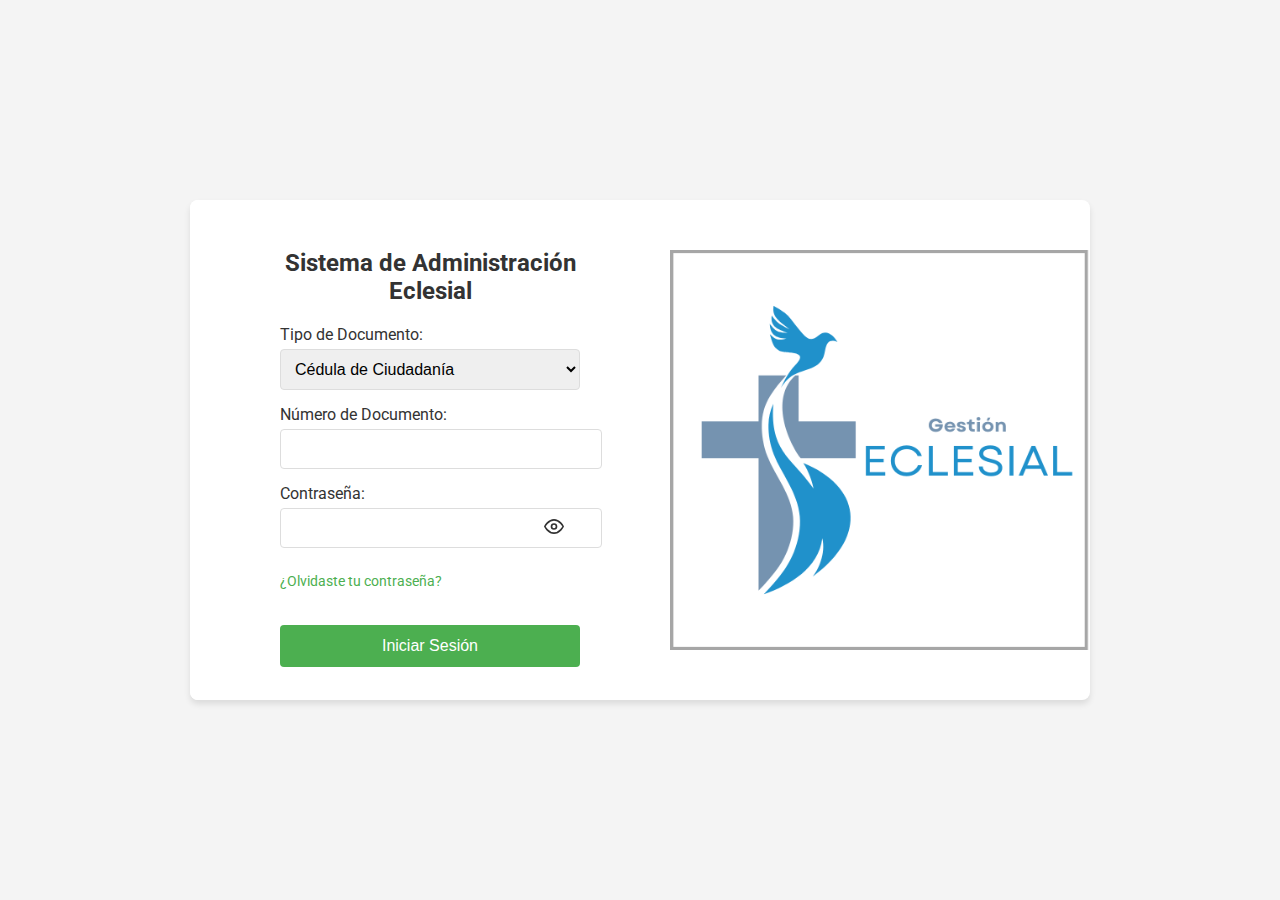
<file: index.html>
<!DOCTYPE html>
<html lang="es">
<head>
    <meta charset="UTF-8">
    <meta name="viewport" content="width=device-width, initial-scale=1.0">
    <title>Inicio de Sesión - GESTIÓN ECLESIAL</title>
    <link rel="stylesheet" href="styles.css">
    <link rel="preconnect" href="https://fonts.googleapis.com">
    <link rel="preconnect" href="https://fonts.gstatic.com" crossorigin>
    <link href="https://fonts.googleapis.com/css2?family=Roboto:wght@300;400;700&display=swap" rel="stylesheet">
</head>
<body>
    <main class="login-container">
        <section class="login-form-container">
            <h1>Sistema de Administración<br>Eclesial</h1>
            <form id="login-form" class="login-form">
                <div class="form-group">
                    <label for="document-type">Tipo de Documento:</label>
                    <select id="document-type" name="document-type" required>
                        <option value="">Seleccione un tipo</option>
                        <option value="cc" selected>Cédula de Ciudadanía</option>
                        <option value="ce">Cédula de Extranjería</option>
                        <option value="pa">Pasaporte</option>
                        <option value="pep">Permiso Especial de Permanencia (PEP)</option>
                    </select>
                </div>
                <div class="form-group">
                    <label for="document-number">Número de Documento:</label>
                    <input type="text" id="document-number" name="document-number" required>
                </div>
                <div class="form-group">
                    <label for="password">Contraseña:</label>
                    <div class="password-input-container">
                        <input type="password" id="password" name="password" required>
                        <button type="button" id="toggle-password" aria-label="Mostrar contraseña">
                            <svg xmlns="http://www.w3.org/2000/svg" viewBox="0 0 24 24" fill="none" stroke="currentColor" stroke-width="2" stroke-linecap="round" stroke-linejoin="round" class="feather feather-eye"><path d="M1 12s4-8 11-8 11 8 11 8-4 8-11 8-11-8-11-8z"></path><circle cx="12" cy="12" r="3"></circle></svg>
                        </button>
                    </div>
                </div>
                <div class="form-group">
                    <a href="#" class="forgot-password">¿Olvidaste tu contraseña?</a>
                </div>
                <button type="submit" class="login-button">Iniciar Sesión</button>
                <p id="error-message" class="error-message" aria-live="polite"></p>
            </form>
        </section>
        <section class="image-container">
            <img src="Logo_(Horizontal).png" alt="Imagen de la iglesia" class="image-content" />
        </section>
    </main>
    <script src="login.js"></script>
</body>
</html>
</file>
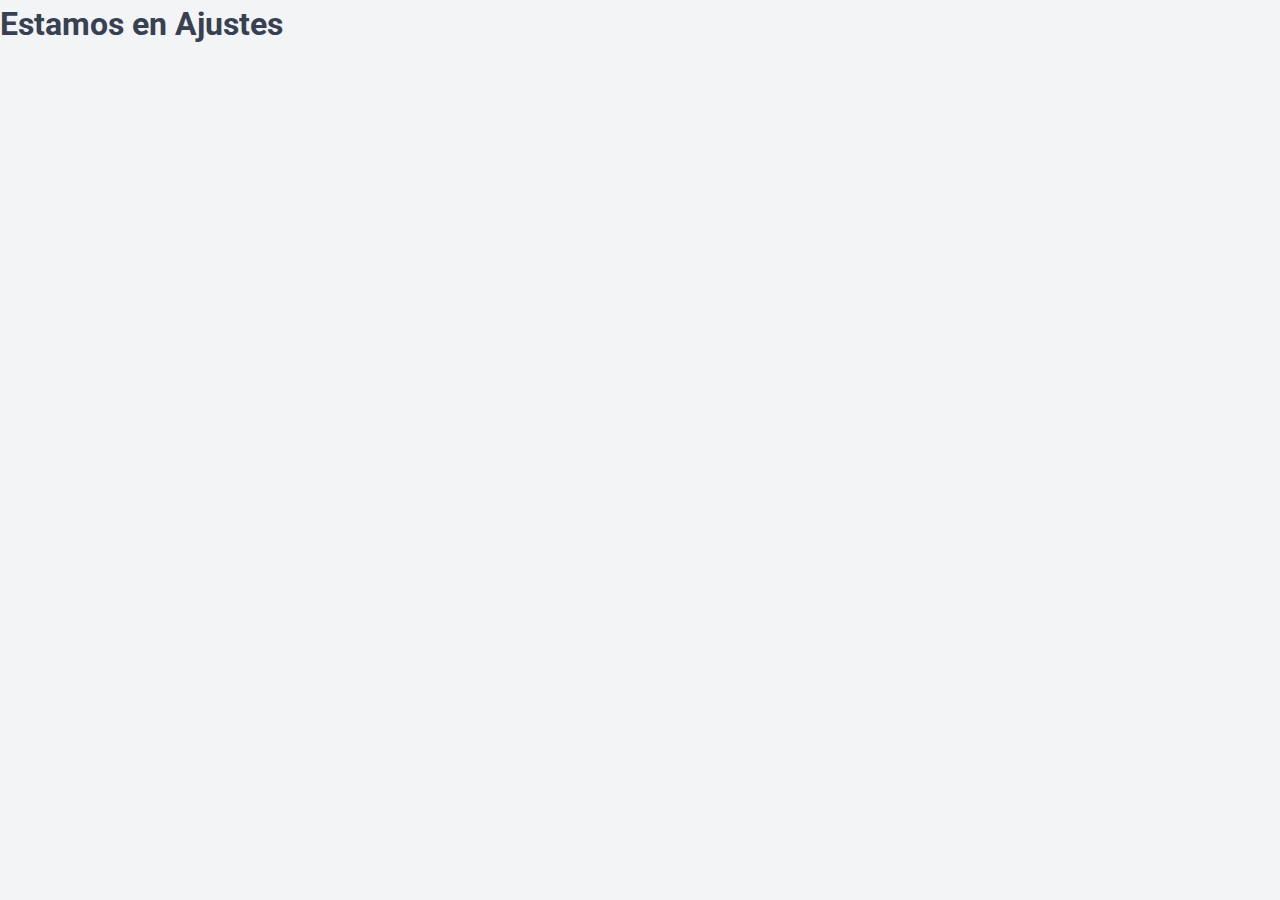
<file: ajustes.html>
<!DOCTYPE html>
<html lang="es">
<head>
    <meta charset="UTF-8">
    <meta name="viewport" content="width=device-width, initial-scale=1.0">
    <title>Ajustes - GESTIÓN ECLESIAL</title>
    <link href="https://fonts.googleapis.com/css2?family=Roboto:wght@300;400;500;700&display=swap" rel="stylesheet">
    <link rel="stylesheet" href="Inicio_Styles.css">
</head>
<body>
    <h1>Estamos en Ajustes</h1>
</body>
</file>
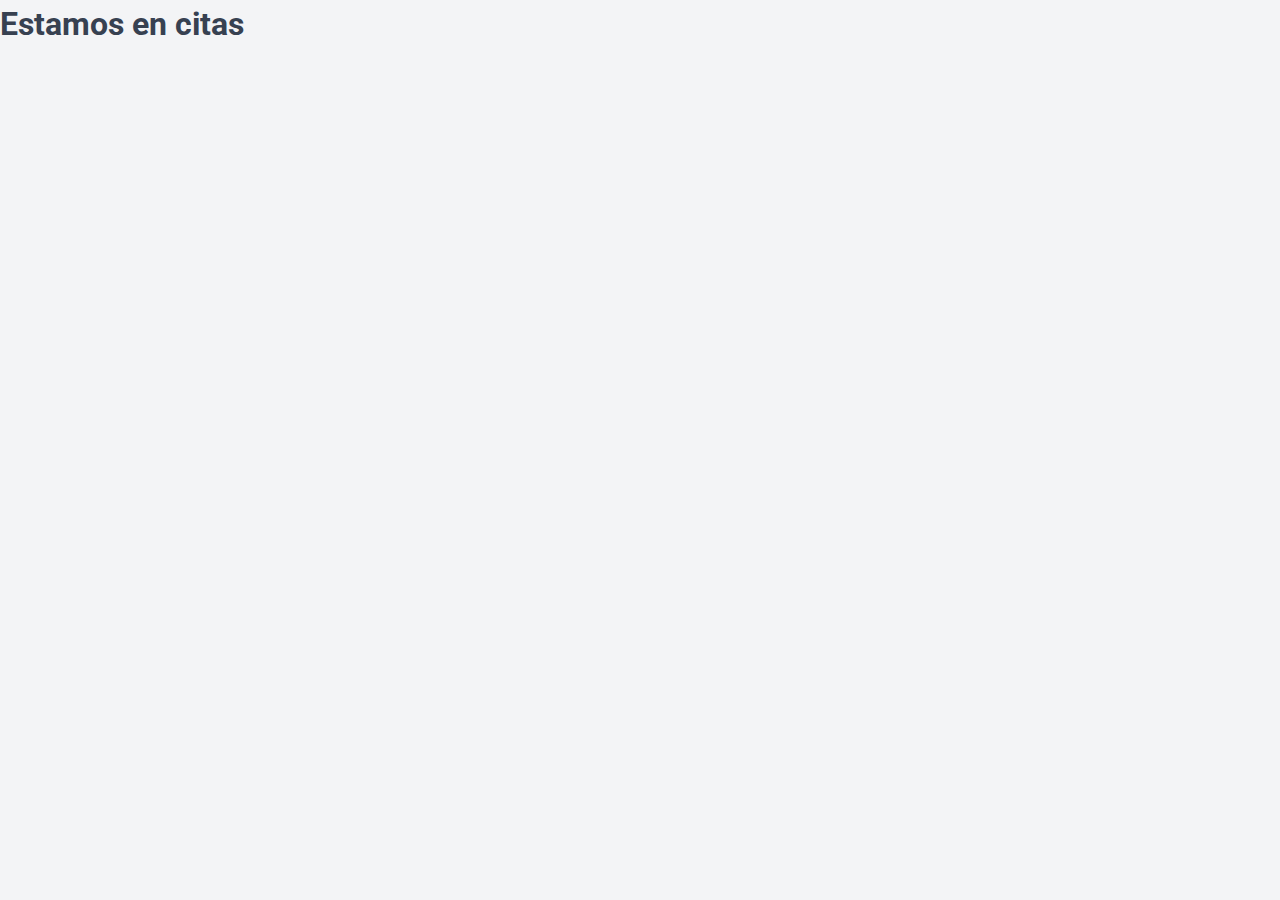
<file: citas.html>
<!DOCTYPE html>
<html lang="es">
<head>
    <meta charset="UTF-8">
    <meta name="viewport" content="width=device-width, initial-scale=1.0">
    <title>Citas - GESTIÓN ECLESIAL</title>
    <link href="https://fonts.googleapis.com/css2?family=Roboto:wght@300;400;500;700&display=swap" rel="stylesheet">
    <link rel="stylesheet" href="Inicio_Styles.css">
</head>
<body>
    <h1>Estamos en citas</h1>
</body>
</file>
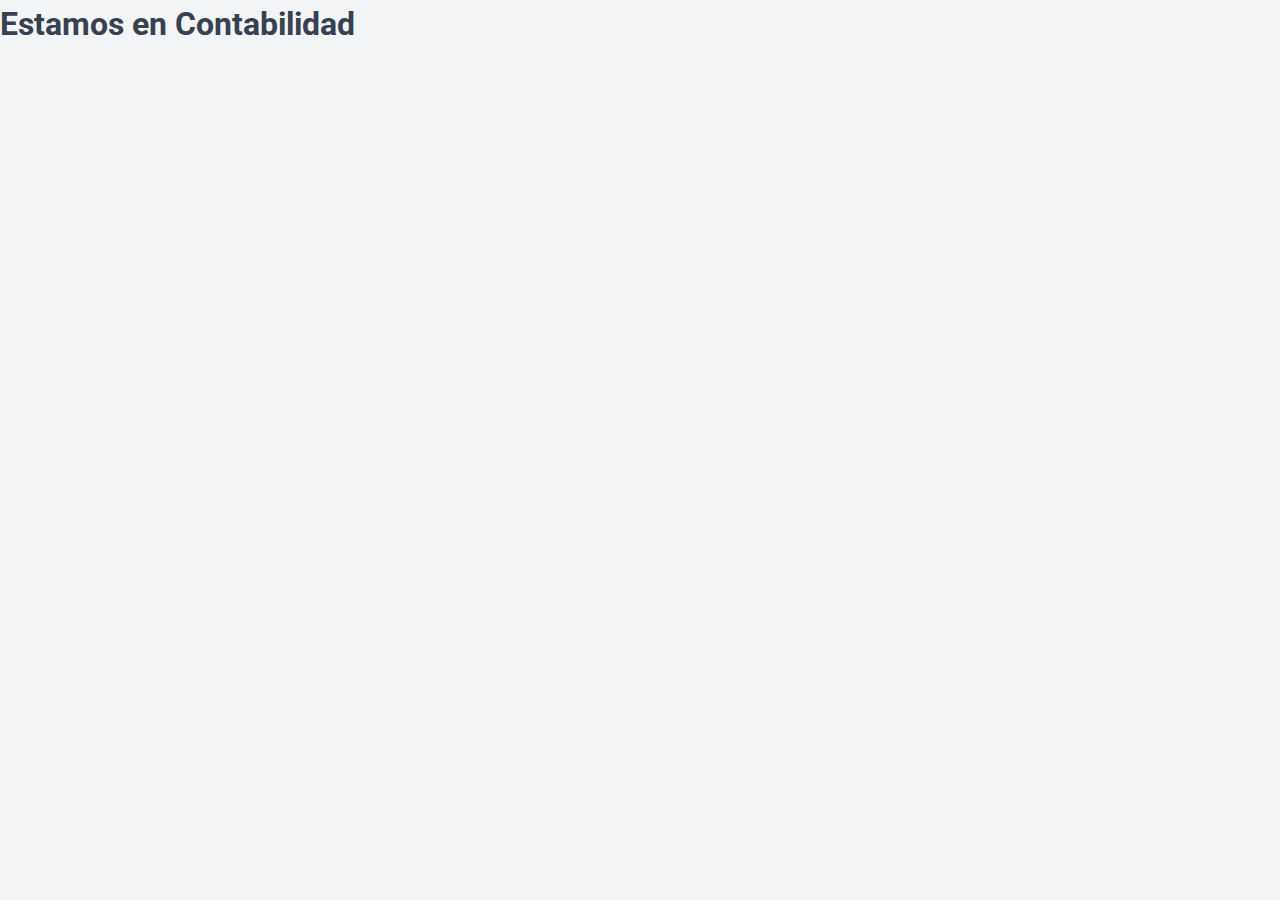
<file: contabilidad.html>
<!DOCTYPE html>
<html lang="es">
<head>
    <meta charset="UTF-8">
    <meta name="viewport" content="width=device-width, initial-scale=1.0">
    <title>Contabilidad - GESTIÓN ECLESIAL</title>
    <link href="https://fonts.googleapis.com/css2?family=Roboto:wght@300;400;500;700&display=swap" rel="stylesheet">
    <link rel="stylesheet" href="Inicio_Styles.css">
</head>
<body>
    <h1>Estamos en Contabilidad</h1>
</body>
</file>
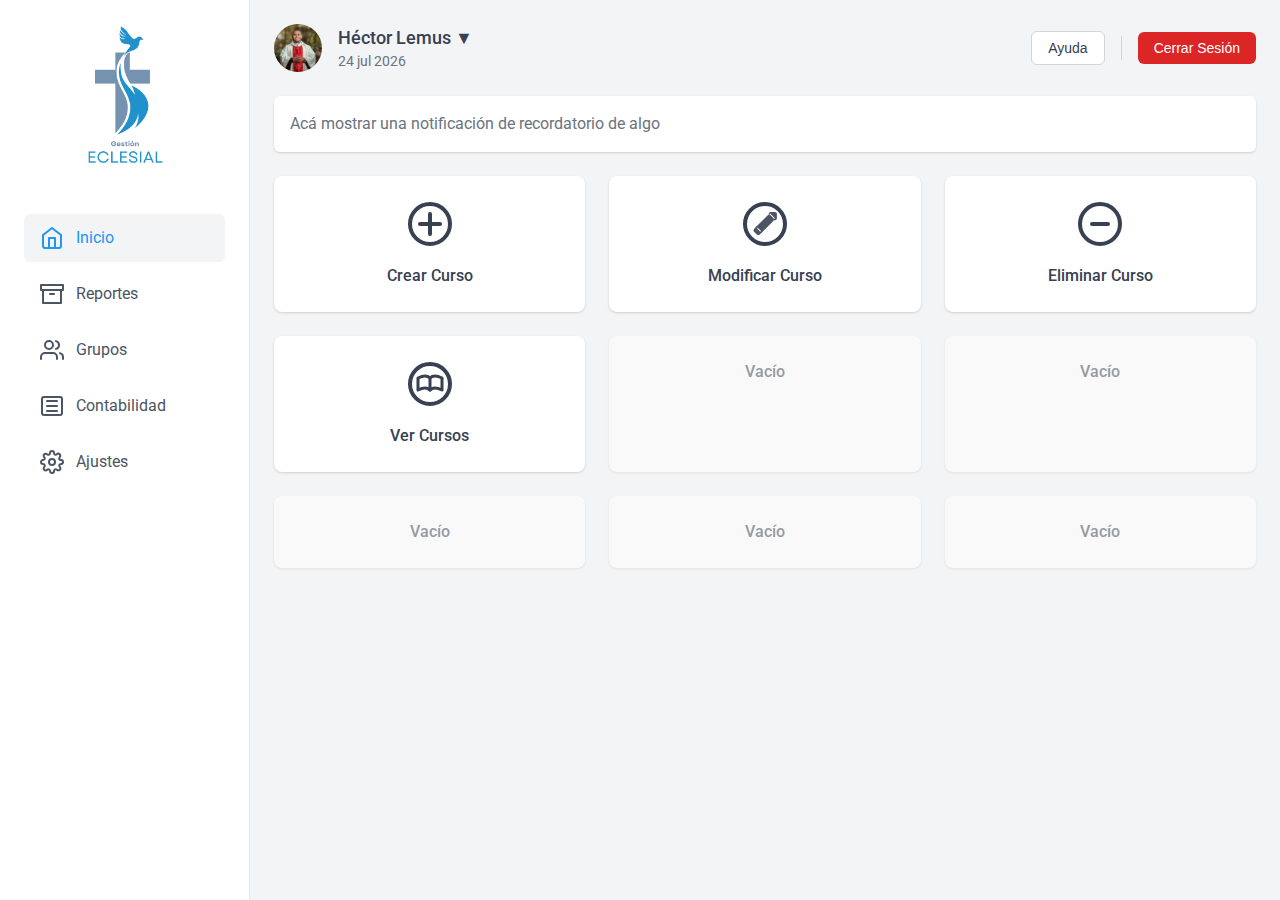
<file: cursos.html>
<!DOCTYPE html>
<html lang="es">
<head>
    <meta charset="UTF-8">
    <meta name="viewport" content="width=device-width, initial-scale=1.0">
    <title>Inicio - GESTIÓN ECLESIAL</title>
    <link href="https://fonts.googleapis.com/css2?family=Roboto:wght@300;400;500;700&display=swap" rel="stylesheet">
    <link rel="stylesheet" href="Inicio_Styles.css">
</head>
<body>
    <div class="container">
        <aside class="sidebar">
            <div class="logo-container">
                <img src="Logo_(Vertical).png" alt="Eclesial Logo" class="logo">
            </div>
            
            <nav class="nav-menu">
                <a href="#" class="nav-item active">
                    <svg class="nav-icon" viewBox="0 0 24 24">
                        <path d="M3 9l9-7 9 7v11a2 2 0 0 1-2 2H5a2 2 0 0 1-2-2z"></path>
                        <polyline points="9 22 9 12 15 12 15 22"></polyline>
                    </svg>
                    Inicio
                </a>
                <a href="#" class="nav-item">
                    <svg class="nav-icon" viewBox="0 0 24 24">
                        <path d="M21 8v13H3V8"></path>
                        <path d="M1 3h22v5H1z"></path>
                        <path d="M10 12h4"></path>
                    </svg>
                    Reportes
                </a>
                <a href="#" class="nav-item">
                    <svg class="nav-icon" viewBox="0 0 24 24">
                        <path d="M17 21v-2a4 4 0 0 0-4-4H5a4 4 0 0 0-4 4v2"></path>
                        <circle cx="9" cy="7" r="4"></circle>
                        <path d="M23 21v-2a4 4 0 0 0-3-3.87"></path>
                        <path d="M16 3.13a4 4 0 0 1 0 7.75"></path>
                    </svg>
                    Grupos
                </a>
                <a href="#" class="nav-item">
                    <svg class="nav-icon" viewBox="0 0 24 24">
                        <rect x="2" y="3" width="20" height="18" rx="2"></rect>
                        <line x1="7" y1="7" x2="17" y2="7"></line>
                        <line x1="7" y1="12" x2="17" y2="12"></line>
                        <line x1="7" y1="17" x2="17" y2="17"></line>
                    </svg>
                    Contabilidad
                </a>
                <a href="#" class="nav-item">
                    <svg class="nav-icon" viewBox="0 0 24 24">
                        <circle cx="12" cy="12" r="3"></circle>
                        <path d="M19.4 15a1.65 1.65 0 0 0 .33 1.82l.06.06a2 2 0 0 1 0 2.83 2 2 0 0 1-2.83 0l-.06-.06a1.65 1.65 0 0 0-1.82-.33 1.65 1.65 0 0 0-1 1.51V21a2 2 0 0 1-2 2 2 2 0 0 1-2-2v-.09A1.65 1.65 0 0 0 9 19.4a1.65 1.65 0 0 0-1.82.33l-.06.06a2 2 0 0 1-2.83 0 2 2 0 0 1 0-2.83l.06-.06a1.65 1.65 0 0 0 .33-1.82 1.65 1.65 0 0 0-1.51-1H3a2 2 0 0 1-2-2 2 2 0 0 1 2-2h.09A1.65 1.65 0 0 0 4.6 9a1.65 1.65 0 0 0-.33-1.82l-.06-.06a2 2 0 0 1 0-2.83 2 2 0 0 1 2.83 0l.06.06a1.65 1.65 0 0 0 1.82.33H9a1.65 1.65 0 0 0 1-1.51V3a2 2 0 0 1 2-2 2 2 0 0 1 2 2v.09a1.65 1.65 0 0 0 1 1.51 1.65 1.65 0 0 0 1.82-.33l.06-.06a2 2 0 0 1 2.83 0 2 2 0 0 1 0 2.83l-.06.06a1.65 1.65 0 0 0-.33 1.82V9a1.65 1.65 0 0 0 1.51 1H21a2 2 0 0 1 2 2 2 2 0 0 1-2 2h-.09a1.65 1.65 0 0 0-1.51 1z"></path>
                    </svg>
                    Ajustes
                </a>
            </nav>
        </aside>

        <main class="main-content">
            <header class="top-bar">
                <div class="user-info">
                    <img src="sacerdote.jpg" alt="Héctor Lemus" class="user-avatar">
                    <div class="user-details">
                        <h2 class="user-name">Héctor Lemus ▼</h2>
                        <p class="current-date" id="currentDate"></p>
                    </div>
                </div>
                <div class="header-actions">
                    <button class="btn btn-help">Ayuda</button>
                    <div class="divider"></div>
                    <button class="btn btn-logout">Cerrar Sesión</button>
                </div>
            </header>

            <div class="notification-bar">
                Acá mostrar una notificación de recordatorio de algo
            </div>

            <div class="dashboard-grid">
                <div class="dashboard-card">
                    <div class="card-icon">
                        <svg viewBox="0 0 24 24" xmlns="http://www.w3.org/2000/svg">
                            <circle cx="12" cy="12" r="10" fill="none" stroke="currentColor" stroke-width="2"></circle>
                            <line x1="12" y1="7" x2="12" y2="17" stroke="currentColor" stroke-width="2"></line>
                            <line x1="7" y1="12" x2="17" y2="12" stroke="currentColor" stroke-width="2"></line>
                        </svg>
                    </div>
                    <h3>Crear Curso</h3>                    
                </div>
                <div class="dashboard-card">
                    <div class="card-icon">
                        <svg viewBox="0 0 24 24" xmlns="http://www.w3.org/2000/svg">
                            <!-- Círculo exterior -->
                            <circle cx="12" cy="12" r="10" fill="none" stroke="currentColor" stroke-width="2"></circle>
                            <!-- Cuerpo del lápiz (delgado y diagonal) -->
                            <rect x="10" y="6" width="2" height="8" transform="rotate(45, 9, 12)" fill="currentColor"></rect>
                            <!-- Punta del lápiz -->
                            <polygon points="10.5,6.5 13.5,6.5 12,5" transform="rotate(45, 12, 12)" fill="currentColor"></polygon>
                            <!-- Línea divisoria entre la punta y el cuerpo -->
                            <line x1="10" y1="6" x2="13" y2="6" transform="rotate(45, 11, 12)" stroke="white" stroke-width="0.5"></line>
                            <!-- Borrador -->
                            <rect x="10" y="14" width="2" height="1.5" transform="rotate(45, 9, 12)" fill="lightgray"></rect>
                            <!-- Detalle del borrador -->
                            <line x1="10" y1="14" x2="12" y2="14" transform="rotate(45, 9, 12)" stroke="white" stroke-width="0.5"></line>
                        </svg>
                    </div>
                    <h3>Modificar Curso</h3>
                                                       
                </div>
                <div class="dashboard-card">
                    <div class="card-icon">
                        <svg viewBox="0 0 24 24" xmlns="http://www.w3.org/2000/svg">
                            <circle cx="12" cy="12" r="10" fill="none" stroke="currentColor" stroke-width="2"></circle>
                            <line x1="8" y1="12" x2="16" y2="12" stroke="currentColor" stroke-width="2"></line>
                        </svg>
                    </div>
                    <h3>Eliminar Curso</h3>                    
                </div>
                <div class="dashboard-card">
                    <div class="card-icon">
                        <svg viewBox="0 0 24 24" xmlns="http://www.w3.org/2000/svg">
                            <circle cx="12" cy="12" r="10" fill="none" stroke="currentColor" stroke-width="2"></circle>
                            <path d="M6 9 Q10 7, 12 9 Q14 7, 18 9 L18 15 Q14 13, 12 15 Q10 13, 6 15 Z" fill="none" stroke="currentColor" stroke-width="1.5"></path>
                            <line x1="12" y1="9" x2="12" y2="15" stroke="currentColor" stroke-width="1.5"></line>
                        </svg>
                    </div>
                    <h3>Ver Cursos</h3>                    
                </div>
                <div class="dashboard-card disabled">
                    <h3>Vacío</h3>
                </div>
                <div class="dashboard-card disabled">
                    <h3>Vacío</h3>
                </div>
                <div class="dashboard-card disabled">
                    <h3>Vacío</h3>
                </div>
                <div class="dashboard-card disabled">
                    <h3>Vacío</h3>
                </div>
                <div class="dashboard-card disabled">
                    <h3>Vacío</h3>
                </div>
            </div>
        </main>
    </div>

    <script src="Inicio_sc.js"></script>
</body>
</html>
</file>
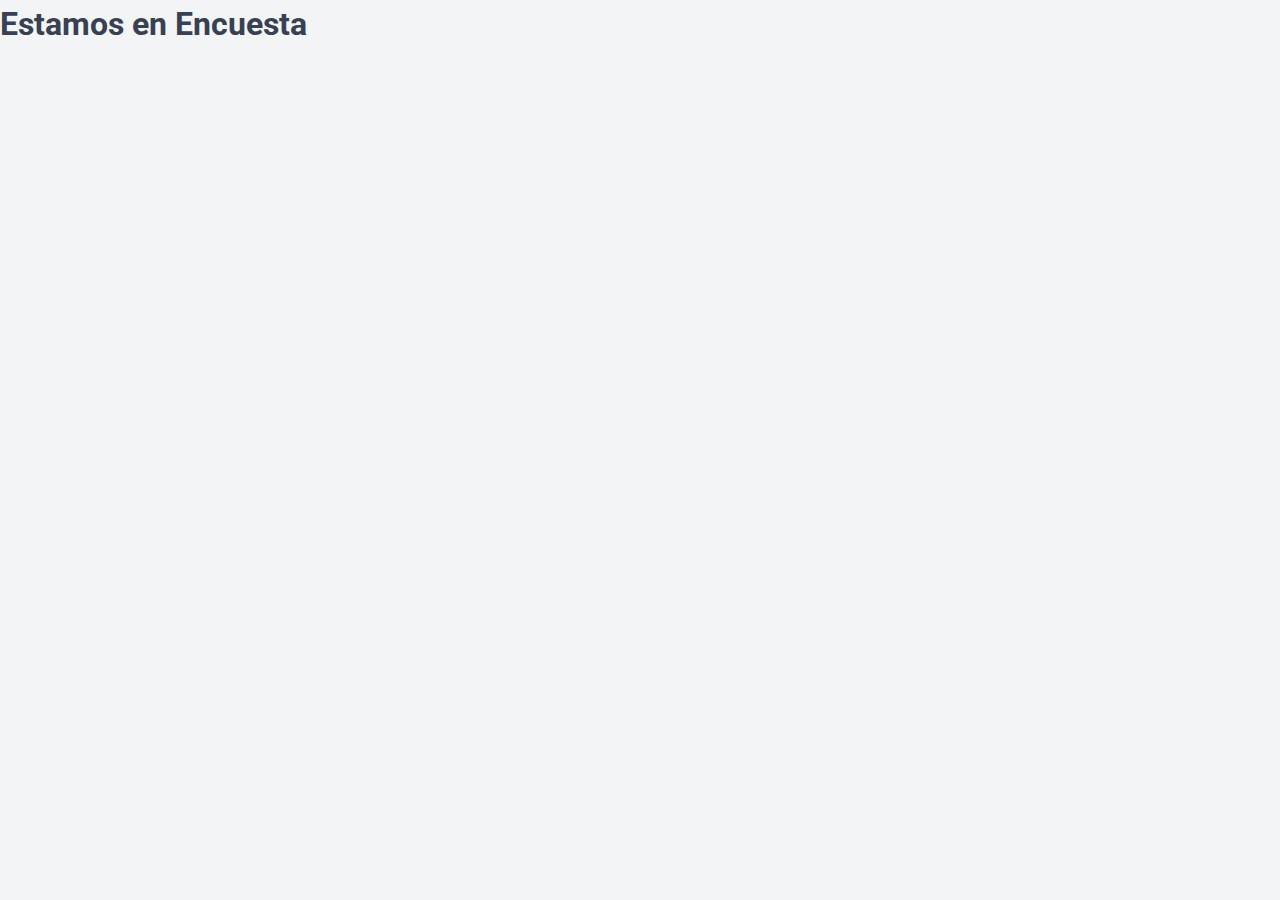
<file: encuesta.html>
<!DOCTYPE html>
<html lang="es">
<head>
    <meta charset="UTF-8">
    <meta name="viewport" content="width=device-width, initial-scale=1.0">
    <title>Tareas - GESTIÓN ECLESIAL</title>
    <link href="https://fonts.googleapis.com/css2?family=Roboto:wght@300;400;500;700&display=swap" rel="stylesheet">
    <link rel="stylesheet" href="Inicio_Styles.css">
</head>
<body>
    <h1>Estamos en Encuesta</h1>
</body>
</file>
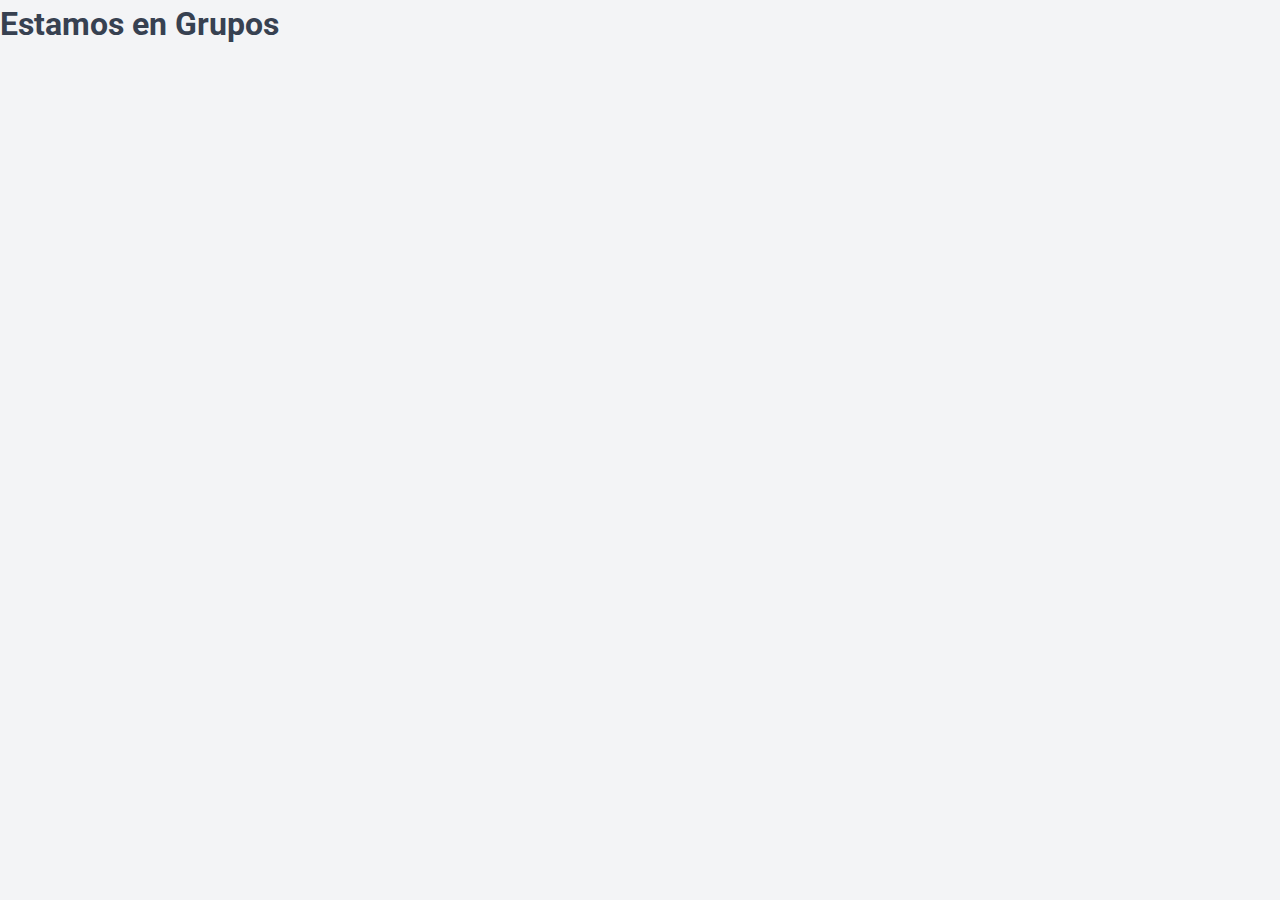
<file: grupos.html>
<!DOCTYPE html>
<html lang="es">
<head>
    <meta charset="UTF-8">
    <meta name="viewport" content="width=device-width, initial-scale=1.0">
    <title>Grupos - GESTIÓN ECLESIAL</title>
    <link href="https://fonts.googleapis.com/css2?family=Roboto:wght@300;400;500;700&display=swap" rel="stylesheet">
    <link rel="stylesheet" href="Inicio_Styles.css">
</head>
<body>
    <h1>Estamos en Grupos</h1>
</body>
</file>
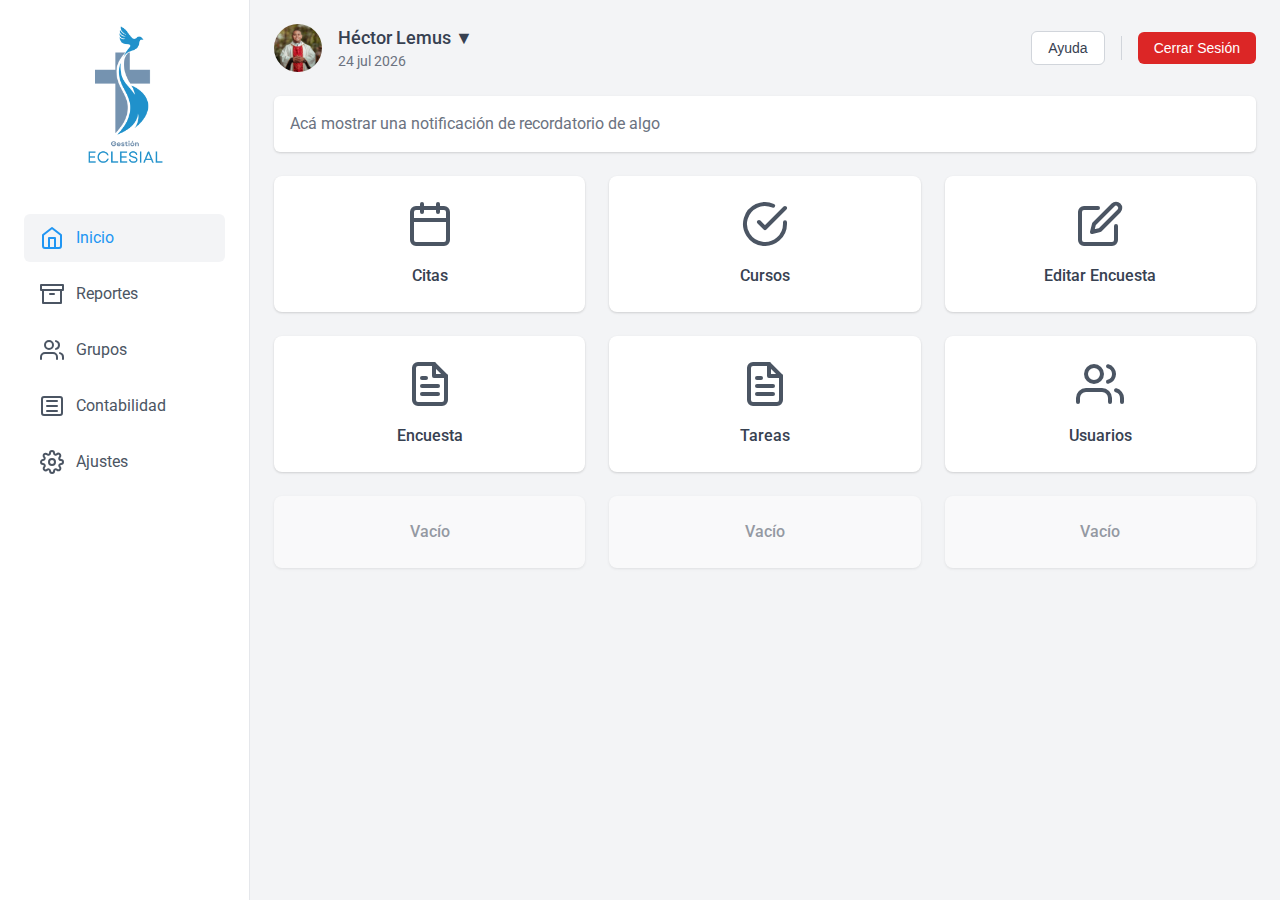
<file: Inicio.html>
<!DOCTYPE html>
<html lang="es">
<head>
    <meta charset="UTF-8">
    <meta name="viewport" content="width=device-width, initial-scale=1.0">
    <title>Inicio - Sistema de Administración de Iglesia</title>
    <link href="https://fonts.googleapis.com/css2?family=Roboto:wght@300;400;500;700&display=swap" rel="stylesheet">
    <link rel="stylesheet" href="Inicio_Styles.css">
</head>
<body>
    <div class="container">
        <aside class="sidebar">
            <div class="logo-container">
                <img src="Logo_(Vertical).png" alt="Eclesial Logo" class="logo">
            </div>
            
            <nav class="nav-menu">
                <a href="#" class="nav-item active">
                    <svg class="nav-icon" viewBox="0 0 24 24">
                        <path d="M3 9l9-7 9 7v11a2 2 0 0 1-2 2H5a2 2 0 0 1-2-2z"></path>
                        <polyline points="9 22 9 12 15 12 15 22"></polyline>
                    </svg>
                    Inicio
                </a>
                <a href="#" class="nav-item">
                    <svg class="nav-icon" viewBox="0 0 24 24">
                        <path d="M21 8v13H3V8"></path>
                        <path d="M1 3h22v5H1z"></path>
                        <path d="M10 12h4"></path>
                    </svg>
                    Reportes
                </a>
                <a href="#" class="nav-item">
                    <svg class="nav-icon" viewBox="0 0 24 24">
                        <path d="M17 21v-2a4 4 0 0 0-4-4H5a4 4 0 0 0-4 4v2"></path>
                        <circle cx="9" cy="7" r="4"></circle>
                        <path d="M23 21v-2a4 4 0 0 0-3-3.87"></path>
                        <path d="M16 3.13a4 4 0 0 1 0 7.75"></path>
                    </svg>
                    Grupos
                </a>
                <a href="#" class="nav-item">
                    <svg class="nav-icon" viewBox="0 0 24 24">
                        <rect x="2" y="3" width="20" height="18" rx="2"></rect>
                        <line x1="7" y1="7" x2="17" y2="7"></line>
                        <line x1="7" y1="12" x2="17" y2="12"></line>
                        <line x1="7" y1="17" x2="17" y2="17"></line>
                    </svg>
                    Contabilidad
                </a>
                <a href="#" class="nav-item">
                    <svg class="nav-icon" viewBox="0 0 24 24">
                        <circle cx="12" cy="12" r="3"></circle>
                        <path d="M19.4 15a1.65 1.65 0 0 0 .33 1.82l.06.06a2 2 0 0 1 0 2.83 2 2 0 0 1-2.83 0l-.06-.06a1.65 1.65 0 0 0-1.82-.33 1.65 1.65 0 0 0-1 1.51V21a2 2 0 0 1-2 2 2 2 0 0 1-2-2v-.09A1.65 1.65 0 0 0 9 19.4a1.65 1.65 0 0 0-1.82.33l-.06.06a2 2 0 0 1-2.83 0 2 2 0 0 1 0-2.83l.06-.06a1.65 1.65 0 0 0 .33-1.82 1.65 1.65 0 0 0-1.51-1H3a2 2 0 0 1-2-2 2 2 0 0 1 2-2h.09A1.65 1.65 0 0 0 4.6 9a1.65 1.65 0 0 0-.33-1.82l-.06-.06a2 2 0 0 1 0-2.83 2 2 0 0 1 2.83 0l.06.06a1.65 1.65 0 0 0 1.82.33H9a1.65 1.65 0 0 0 1-1.51V3a2 2 0 0 1 2-2 2 2 0 0 1 2 2v.09a1.65 1.65 0 0 0 1 1.51 1.65 1.65 0 0 0 1.82-.33l.06-.06a2 2 0 0 1 2.83 0 2 2 0 0 1 0 2.83l-.06.06a1.65 1.65 0 0 0-.33 1.82V9a1.65 1.65 0 0 0 1.51 1H21a2 2 0 0 1 2 2 2 2 0 0 1-2 2h-.09a1.65 1.65 0 0 0-1.51 1z"></path>
                    </svg>
                    Ajustes
                </a>
            </nav>
        </aside>

        <main class="main-content">
            <header class="top-bar">
                <div class="user-info">
                    <img src="sacerdote.jpg" alt="Héctor Lemus" class="user-avatar">
                    <div class="user-details">
                        <h2 class="user-name">Héctor Lemus ▼</h2>
                        <p class="current-date" id="currentDate"></p>
                    </div>
                </div>
                <div class="header-actions">
                    <button class="btn btn-help">Ayuda</button>
                    <div class="divider"></div>
                    <button class="btn btn-logout">Cerrar Sesión</button>
                </div>
            </header>

            <div class="notification-bar">
                Acá mostrar una notificación de recordatorio de algo
            </div>

            <div class="dashboard-grid">
                <div class="dashboard-card">
                    <div class="card-icon">
                        <svg viewBox="0 0 24 24">
                            <rect x="3" y="4" width="18" height="18" rx="2" ry="2"></rect>
                            <line x1="16" y1="2" x2="16" y2="6"></line>
                            <line x1="8" y1="2" x2="8" y2="6"></line>
                            <line x1="3" y1="10" x2="21" y2="10"></line>
                        </svg>
                    </div>
                    <h3>Citas</h3>
                </div>
                <div class="dashboard-card">
                    <div class="card-icon">
                        <svg viewBox="0 0 24 24">
                            <path d="M22 11.08V12a10 10 0 1 1-5.93-9.14"></path>
                            <polyline points="22 4 12 14.01 9 11.01"></polyline>
                        </svg>
                    </div>
                    <h3>Cursos</h3>
                </div>
                <div class="dashboard-card">
                    <div class="card-icon">
                        <svg viewBox="0 0 24 24">
                            <path d="M11 4H4a2 2 0 0 0-2 2v14a2 2 0 0 0 2 2h14a2 2 0 0 0 2-2v-7"></path>
                            <path d="M18.5 2.5a2.121 2.121 0 0 1 3 3L12 15l-4 1 1-4 9.5-9.5z"></path>
                        </svg>
                    </div>
                    <h3>Editar Encuesta</h3>
                </div>
                <div class="dashboard-card">
                    <div class="card-icon">
                        <svg viewBox="0 0 24 24">
                            <path d="M14 2H6a2 2 0 0 0-2 2v16a2 2 0 0 0 2 2h12a2 2 0 0 0 2-2V8z"></path>
                            <polyline points="14 2 14 8 20 8"></polyline>
                            <line x1="16" y1="13" x2="8" y2="13"></line>
                            <line x1="16" y1="17" x2="8" y2="17"></line>
                            <polyline points="10 9 9 9 8 9"></polyline>
                        </svg>
                    </div>
                    <h3>Encuesta</h3>
                </div>
                <div class="dashboard-card">
                    <div class="card-icon">
                        <svg viewBox="0 0 24 24">
                            <path d="M14 2H6a2 2 0 0 0-2 2v16a2 2 0 0 0 2 2h12a2 2 0 0 0 2-2V8z"></path>
                            <polyline points="14 2 14 8 20 8"></polyline>
                            <line x1="16" y1="13" x2="8" y2="13"></line>
                            <line x1="16" y1="17" x2="8" y2="17"></line>
                            <polyline points="10 9 9 9 8 9"></polyline>
                        </svg>
                    </div>
                    <h3>Tareas</h3>
                </div>
                <div class="dashboard-card">
                    <div class="card-icon">
                        <svg viewBox="0 0 24 24">
                            <path d="M17 21v-2a4 4 0 0 0-4-4H5a4 4 0 0 0-4 4v2"></path>
                            <circle cx="9" cy="7" r="4"></circle>
                            <path d="M23 21v-2a4 4 0 0 0-3-3.87"></path>
                            <path d="M16 3.13a4 4 0 0 1 0 7.75"></path>
                        </svg>
                    </div>
                    <h3>Usuarios</h3>
                </div>
                <div class="dashboard-card disabled">
                    <h3>Vacío</h3>
                </div>
                <div class="dashboard-card disabled">
                    <h3>Vacío</h3>
                </div>
                <div class="dashboard-card disabled">
                    <h3>Vacío</h3>
                </div>
            </div>
        </main>
    </div>

    <script src="Inicio_sc.js"></script>
</body>
</html>
</file>
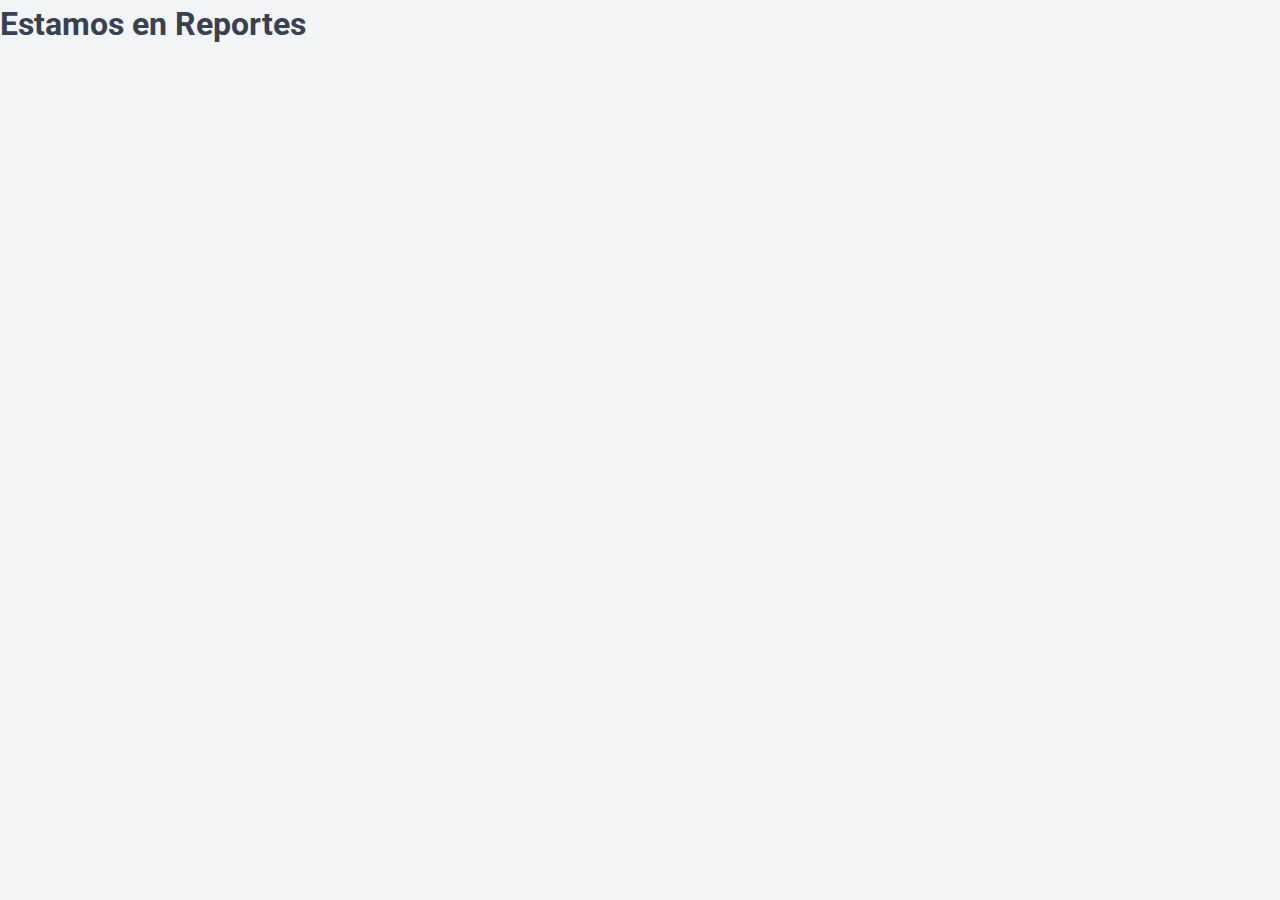
<file: reportes.html>
<!DOCTYPE html>
<html lang="es">
<head>
    <meta charset="UTF-8">
    <meta name="viewport" content="width=device-width, initial-scale=1.0">
    <title>Reportes - GESTIÓN ECLESIAL</title>
    <link href="https://fonts.googleapis.com/css2?family=Roboto:wght@300;400;500;700&display=swap" rel="stylesheet">
    <link rel="stylesheet" href="Inicio_Styles.css">
</head>
<body>
    <h1>Estamos en Reportes</h1>
</body>
</file>
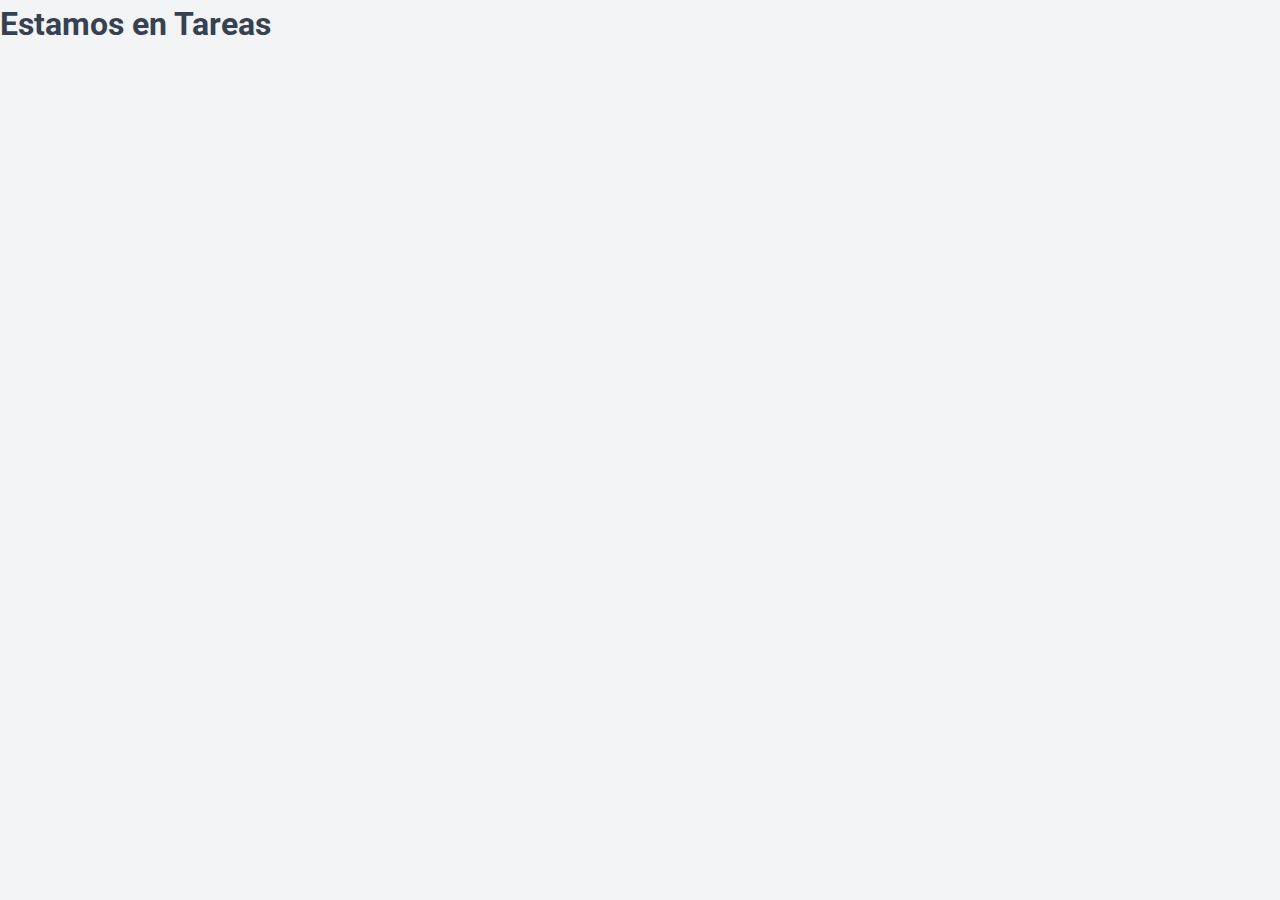
<file: tareas.html>
<!DOCTYPE html>
<html lang="es">
<head>
    <meta charset="UTF-8">
    <meta name="viewport" content="width=device-width, initial-scale=1.0">
    <title>Tareas - GESTIÓN ECLESIAL</title>
    <link href="https://fonts.googleapis.com/css2?family=Roboto:wght@300;400;500;700&display=swap" rel="stylesheet">
    <link rel="stylesheet" href="Inicio_Styles.css">
</head>
<body>
    <h1>Estamos en Tareas</h1>
</body>
</file>
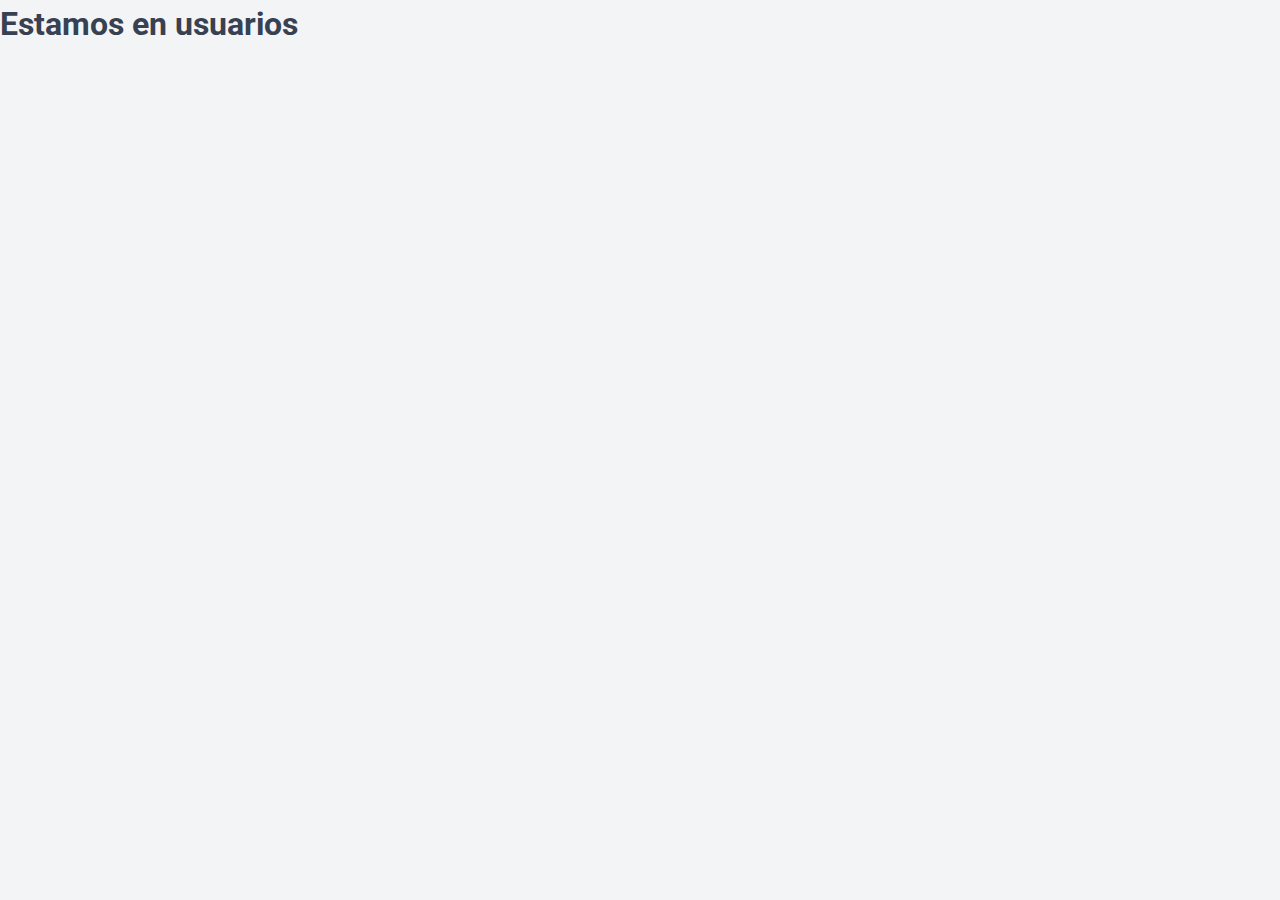
<file: usuarios.html>
<!DOCTYPE html>
<html lang="es">
<head>
    <meta charset="UTF-8">
    <meta name="viewport" content="width=device-width, initial-scale=1.0">
    <title>Usuarios - GESTIÓN ECLESIAL</title>
    <link href="https://fonts.googleapis.com/css2?family=Roboto:wght@300;400;500;700&display=swap" rel="stylesheet">
    <link rel="stylesheet" href="Inicio_Styles.css">
</head>
<body>
    <h1>Estamos en usuarios</h1>
</body>
</file>
<file: styles.css>
:root {
    --primary-color: #4CAF50;
    --primary-color-dark: #45a049;
    --text-color: #333;
    --error-color: #ff3860;
    --background-color: #f4f4f4;
    --white: #ffffff;
    --shadow: 0 4px 6px rgba(0, 0, 0, 0.1);
}

body {
    font-family: 'Roboto', Arial, sans-serif;
    background-color: var(--background-color);
    display: flex;
    justify-content: center;
    align-items: center;
    min-height: 100vh;
    margin: 0;
    padding: 20px;
    box-sizing: border-box;
}

.login-container {
    background-color: var(--white);
    border-radius: 8px;
    box-shadow: var(--shadow);
    display: flex;
    width: 100%;
    max-width: 900px;
    height: 500px;
}

.login-form-container {
    flex: 1;
    display: flex;
    flex-direction: column;
    justify-content: center;
    align-items: center;
    padding: 30px;
    background-color: var(--white);
    border-top-left-radius: 8px;
    border-bottom-left-radius: 8px;
}

.login-form {
    width: 100%;
    max-width: 300px;
}

h1 {
    text-align: center;
    color: var(--text-color);
    margin-bottom: 20px;
    font-size: 1.5em;
}

.form-group {
    margin-bottom: 15px;
}

.form-group label {
    display: block;
    margin-bottom: 5px;
    color: var(--text-color);
}

.form-group input,
.form-group select {
    width: 100%;
    padding: 10px;
    border: 1px solid #ddd;
    border-radius: 4px;
    font-size: 16px;
}

.password-input-container {
    position: relative;
}

#toggle-password {
    position: absolute;
    right: 10px;
    top: 50%;
    transform: translateY(-50%);
    background: none;
    border: none;
    cursor: pointer;
}

#toggle-password svg {
    width: 20px;
    height: 20px;
    color: var(--text-color);
}

.forgot-password {
    display: inline-block;
    margin-top: 10px;
    font-size: 14px;
    color: var(--primary-color);
    text-decoration: none;
}

.login-button {
    background-color: var(--primary-color);
    color: var(--white);
    border: none;
    padding: 12px 20px;
    border-radius: 4px;
    cursor: pointer;
    transition: background-color 0.3s ease;
    width: 100%;
    font-size: 16px;
    margin-top: 20px;
}

.login-button:hover {
    background-color: var(--primary-color-dark);
}

.error-message {
    color: var(--error-color);
    text-align: center;
    margin-top: 10px;
    font-size: 14px;
    display: none; /* El mensaje está oculto por defecto */
}


.image-container {
    flex: 1;
    background-color: var(white);
    border-top-right-radius: px;
    border-bottom-right-radius: 8px;
    overflow: hidden;
}

.image-content {
    padding-top: 50px;
    width: 100%;
    height: 80%;
}

@media (max-width: 768px) {
    .login-container {
        flex-direction: column;
        height: auto;
    }

    .image-container {
        display: none;
    }

    .login-form-container {
        border-radius: 8px;
    }
}
</file>
<file: Inicio_Styles.css>
:root {
    --primary: #4CAF50;
    --secondary: #2196F3;
    --white: #ffffff;
    --gray-100: #f3f4f6;
    --gray-200: #e5e7eb;
    --gray-300: #d1d5db;
    --gray-500: #6b7280;
    --gray-600: #4b5563;
    --gray-700: #374151;
    --red-600: #dc2626;
}

* {
    margin: 0;
    padding: 0;
    box-sizing: border-box;
}

body {
    font-family: 'Roboto', sans-serif;
    background-color: var(--gray-100);
    color: var(--gray-700);
    line-height: 1.5;
    height: 100vh;
    overflow: hidden;
}

.container {
    display: flex;
    height: 100vh;
}

.sidebar {
    width: 250px;
    background-color: var(--white);
    padding: 1.5rem;
    border-right: 1px solid var(--gray-200);
}

.logo-container {
    display: flex;
    flex-direction: column;
    align-items: center;
    margin-bottom: 2rem;
}

.logo {
    width: 150px;
    height: auto;
    margin-bottom: 0.5rem;
}

.brand-text {
    text-align: center;
}

.gestion {
    font-size: 0.875rem;
    color: var(--gray-600);
}

.eclesial {
    font-size: 1.25rem;
    font-weight: bold;
    color: var(--secondary);
}

.nav-menu {
    display: flex;
    flex-direction: column;
    gap: 0.5rem;
}

.nav-item {
    display: flex;
    align-items: center;
    padding: 0.75rem 1rem;
    color: var(--gray-600);
    text-decoration: none;
    border-radius: 0.375rem;
    transition: all 0.2s;
}

.nav-item:hover, .nav-item.active {
    background-color: var(--gray-100);
    color: var(--secondary);
}

.nav-icon {
    width: 1.5rem;
    height: 1.5rem;
    margin-right: 0.75rem;
    stroke: currentColor;
    stroke-width: 2;
    stroke-linecap: round;
    stroke-linejoin: round;
    fill: none;
}

.main-content {
    flex: 1;
    padding: 1.5rem;
    overflow-y: auto;
}

.top-bar {
    display: flex;
    justify-content: space-between;
    align-items: center;
    margin-bottom: 1.5rem;
}

.user-info {
    display: flex;
    align-items: center;
    gap: 1rem;
}

.user-avatar {
    width: 48px;
    height: 48px;
    border-radius: 50%;
    object-fit: cover;
}

.user-name {
    font-size: 1.125rem;
    font-weight: 500;
    color: var(--gray-700);
}

.current-date {
    color: var(--gray-500);
    font-size: 0.875rem;
}

.header-actions {
    display: flex;
    align-items: center;
}

.btn {
    padding: 0.5rem 1rem;
    border-radius: 0.375rem;
    font-size: 0.875rem;
    font-weight: 500;
    cursor: pointer;
    transition: all 0.2s;
    border: none;
}

.btn-help {
    background-color: var(--white);
    color: var(--gray-700);
    border: 1px solid var(--gray-300);
}

.btn-help:hover {
    background-color: var(--gray-100);
}

.btn-logout {
    background-color: var(--red-600);
    color: var(--white);
}

.btn-logout:hover {
    background-color: #b91c1c;
}

.divider {
    width: 1px;
    height: 24px;
    background-color: var(--gray-300);
    margin: 0 1rem;
}

.notification-bar {
    background-color: var(--white);
    padding: 1rem;
    border-radius: 0.375rem;
    margin-bottom: 1.5rem;
    color: var(--gray-500);
    box-shadow: 0 1px 3px 0 rgba(0, 0, 0, 0.1), 0 1px 2px 0 rgba(0, 0, 0, 0.06);
}

.dashboard-grid {
    display: grid;
    grid-template-columns: repeat(3, 1fr);
    gap: 1.5rem;
}

.dashboard-card {
    background-color: var(--white);
    border-radius: 0.5rem;
    padding: 1.5rem;
    text-align: center;
    box-shadow: 0 1px 3px 0 rgba(0, 0, 0, 0.1), 0 1px 2px 0 rgba(0, 0, 0, 0.06);
    transition: all 0.2s;
    cursor: pointer;
}

.dashboard-card:hover {
    transform: translateY(-2px);
    box-shadow: 0 4px 6px -1px rgba(0, 0, 0, 0.1), 0 2px 4px -1px rgba(0, 0, 0, 0.06);
}

.card-icon {
    width: 48px;
    height: 48px;
    margin: 0 auto 1rem;
}

.card-icon svg {
    width: 100%;
    height: 100%;
    stroke: var(--gray-600);
    stroke-width: 2;
    stroke-linecap: round;
    stroke-linejoin: round;
    fill: none;
}

.dashboard-card h3 {
    font-size: 1rem;
    font-weight: 500;
    color: var(--gray-700);
}

.dashboard-card.disabled {
    opacity: 0.5;
    cursor: not-allowed;
}

.dashboard-card.disabled:hover {
    transform: none;
    box-shadow: 0 1px 3px 0 rgba(0, 0, 0, 0.1), 0 1px 2px 0 rgba(0, 0, 0, 0.06);
}

@media (max-width: 1024px) {
    .dashboard-grid {
        grid-template-columns: repeat(2, 1fr);
    }
}

@media (max-width: 768px) {
    .container {
        flex-direction: column;
    }

    .sidebar {
        width: 100%;
        height: auto;
        border-right: none;
        border-bottom: 1px solid var(--gray-200);
    }

    .main-content {
        height: calc(100vh - 250px);
    }

    .top-bar {
        flex-direction: column;
        align-items: flex-start;
    }

    .header-actions {
        margin-top: 1rem;
    }
}

@media (max-width: 640px) {
    .dashboard-grid {
        grid-template-columns: 1fr;
    }
}
</file>
